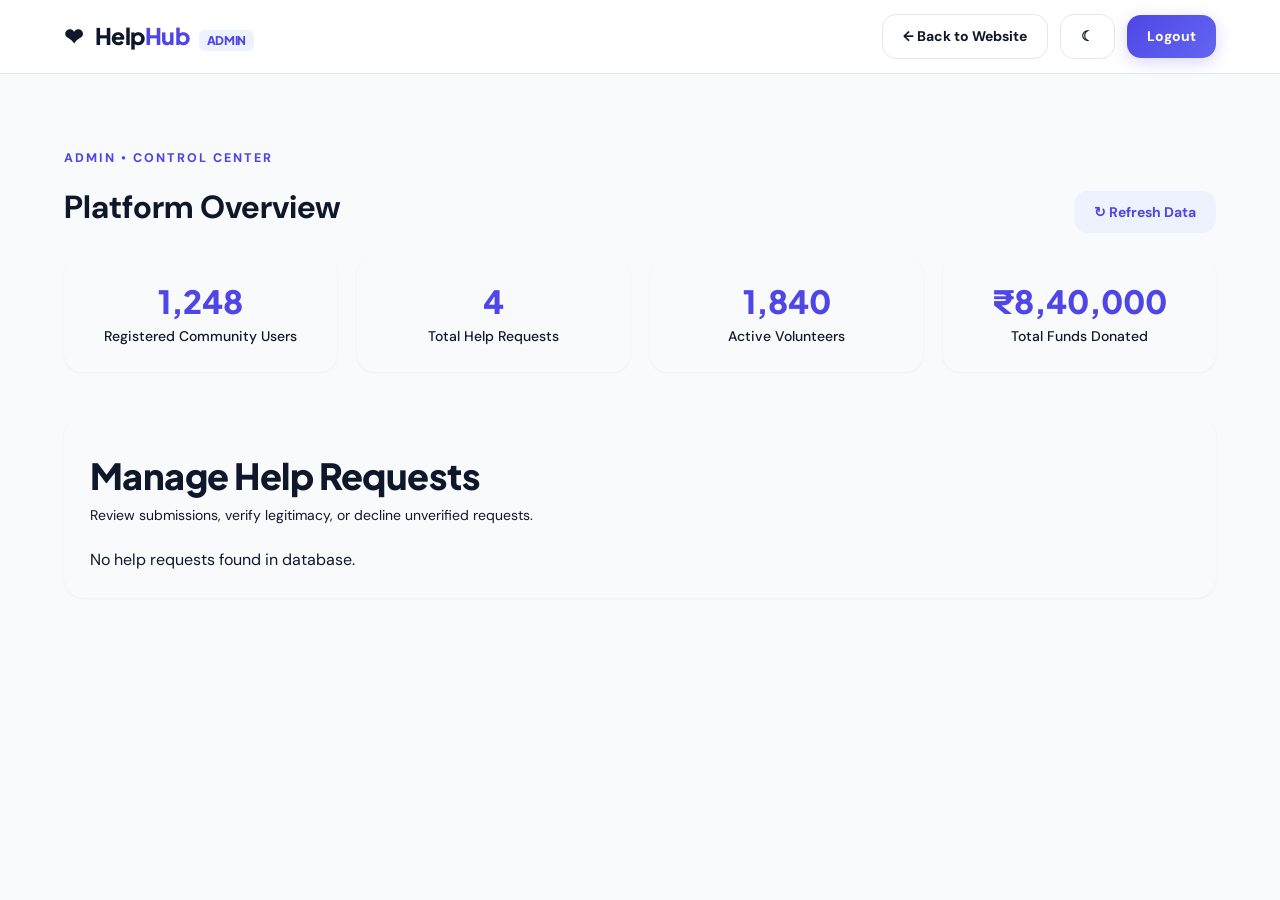
<file: helphub/admin/index.html>
<!doctype html>
<html lang="en">
<head>
  <meta charset="utf-8">
  <meta name="viewport" content="width=device-width,initial-scale=1">
  <title>HelpHub Admin Dashboard | Moderation & Control Center</title>
  <link rel="stylesheet" href="../assets/css/style.css">
  <style>
    .admin-header {
      background: var(--card);
      border-bottom: 1px solid var(--line);
      padding: 18px 6%;
      display: flex;
      justify-content: space-between;
      align-items: center;
    }
    .admin-stats-grid {
      display: grid;
      grid-template-columns: repeat(4, 1fr);
      gap: 20px;
      margin-top: 24px;
    }
    .stat-box {
      background: var(--card);
      border: 1px solid var(--line);
      border-radius: 18px;
      padding: 24px;
      box-shadow: var(--shadow-sm);
    }
    .stat-box b {
      display: block;
      font: 800 32px "Plus Jakarta Sans", sans-serif;
      color: var(--primary);
      margin-bottom: 4px;
    }
    .stat-box p {
      color: var(--muted);
      font-size: 14px;
      font-weight: 500;
    }
    .admin-table-container {
      margin-top: 45px;
      background: var(--card);
      border: 1px solid var(--line);
      border-radius: 20px;
      padding: 26px;
      box-shadow: var(--shadow-sm);
    }
    .request-action-group {
      display: flex;
      gap: 8px;
      align-items: center;
    }
    @media (max-width: 900px) {
      .admin-stats-grid {
        grid-template-columns: 1fr 1fr;
      }
    }
    @media (max-width: 600px) {
      .admin-stats-grid {
        grid-template-columns: 1fr;
      }
    }
  </style>
</head>
<body>
  <header class="topbar">
    <a class="brand" href="../">
      <span class="brand-mark">❤</span>
      <span>Help<span>Hub</span> <small style="font-size:12px; background:var(--primary-light); color:var(--primary); padding:3px 8px; border-radius:6px; margin-left:6px;">ADMIN</small></span>
    </a>
    <div class="nav-actions">
      <a href="../" class="btn btn-outline">← Back to Website</a>
      <button class="btn btn-outline" id="themeBtn">☾</button>
      <button class="btn btn-primary" id="logoutBtn">Logout</button>
    </div>
  </header>

  <main class="section">
    <div style="display:flex; justify-content:space-between; align-items:flex-end; margin-bottom:10px;">
      <div>
        <span class="eyebrow">ADMIN • CONTROL CENTER</span>
        <h1>Platform Overview</h1>
      </div>
      <button class="btn btn-soft" id="refreshBtn">↻ Refresh Data</button>
    </div>

    <!-- Stats Grid -->
    <div class="admin-stats-grid" id="statsGrid">
      <div class="stat-box">
        <b id="statUsers">-</b>
        <p>Registered Community Users</p>
      </div>
      <div class="stat-box">
        <b id="statHelpRequests">-</b>
        <p>Total Help Requests</p>
      </div>
      <div class="stat-box">
        <b id="statVolunteers">-</b>
        <p>Active Volunteers</p>
      </div>
      <div class="stat-box">
        <b id="statDonations">-</b>
        <p>Total Funds Donated</p>
      </div>
    </div>

    <!-- Requests Verification Panel -->
    <div class="admin-table-container">
      <div class="section-head" style="margin-bottom:20px;">
        <div>
          <h2>Manage Help Requests</h2>
          <p style="color:var(--muted); font-size:14px;">Review submissions, verify legitimacy, or decline unverified requests.</p>
        </div>
      </div>
      <div id="requestsList" class="request-list">
        <div style="text-align:center; padding:30px; color:var(--muted);">Loading requests...</div>
      </div>
    </div>
  </main>

  <div id="toast"></div>

  <script>
    const $ = s => document.querySelector(s);
    const STORAGE_USER = 'helphub_user';
    const STORAGE_REQUESTS = 'helphub_requests';
    const STORAGE_VOLUNTEERS = 'helphub_volunteers';
    const STORAGE_DONATIONS = 'helphub_donations';

    function toast(m) {
      const t = $("#toast");
      if (!t) return;
      t.textContent = m;
      t.style.transform = "translateY(0)";
      setTimeout(() => { t.style.transform = "translateY(140px)"; }, 2800);
    }

    // Theme initialization
    if (localStorage.getItem("theme") === "dark") {
      document.body.classList.add("dark");
      $("#themeBtn").textContent = "☀";
    }
    $("#themeBtn").onclick = () => {
      document.body.classList.toggle("dark");
      const isDark = document.body.classList.contains("dark");
      localStorage.setItem("theme", isDark ? "dark" : "light");
      $("#themeBtn").textContent = isDark ? "☀" : "☾";
    };

    // Generic API call with fallback to mock data
    async function api(u, o = {}) {
      try {
        let r = await fetch(u, {
          ...o,
          headers: { 'Accept': 'application/json', ...(o.headers || {}) }
        });
        const contentType = r.headers.get("content-type");
        if (contentType && contentType.includes("application/json")) {
          let d = await r.json();
          if (!r.ok) throw Error(d.message || 'Error');
          return d;
        } else {
          throw new Error("Server offline");
        }
      } catch (e) {
        // Mock fallback for Admin
        if (u.includes('action=stats')) {
          const reqs = JSON.parse(localStorage.getItem(STORAGE_REQUESTS) || '[]');
          const vols = JSON.parse(localStorage.getItem(STORAGE_VOLUNTEERS) || '[]');
          const dons = JSON.parse(localStorage.getItem(STORAGE_DONATIONS) || '[]');
          const totalDonated = dons.reduce((sum, d) => sum + Number(d.amount || 0), 840000);
          return {
            success: true,
            stats: {
              users: 1248,
              help_requests: reqs.length || 4,
              volunteers: 1840 + vols.length,
              donated: totalDonated
            }
          };
        }
        if (u.includes('action=requests')) {
          const reqs = JSON.parse(localStorage.getItem(STORAGE_REQUESTS) || '[]');
          return { success: true, data: reqs };
        }
        if (u.includes('action=set_request')) {
          const id = (o.body instanceof FormData) ? o.body.get('id') : null;
          const status = (o.body instanceof FormData) ? o.body.get('status') : null;
          const reqs = JSON.parse(localStorage.getItem(STORAGE_REQUESTS) || '[]');
          const target = reqs.find(r => r.id == id);
          if (target) {
            target.status = status;
            localStorage.setItem(STORAGE_REQUESTS, JSON.stringify(reqs));
          }
          return { success: true };
        }
        return { success: true };
      }
    }

    async function loadDashboard() {
      try {
        // Load stats
        let statsRes = await api('../api/admin.php?action=stats');
        if (statsRes && statsRes.stats) {
          const x = statsRes.stats;
          $("#statUsers").textContent = Number(x.users || 0).toLocaleString();
          $("#statHelpRequests").textContent = Number(x.help_requests || 0).toLocaleString();
          $("#statVolunteers").textContent = Number(x.volunteers || 0).toLocaleString();
          $("#statDonations").textContent = "₹" + Number(x.donated || 0).toLocaleString('en-IN');
        }

        // Load requests
        let reqsRes = await api('../api/admin.php?action=requests');
        const container = $("#requestsList");
        const list = reqsRes.data || [];

        if (list.length === 0) {
          container.innerHTML = '<div class="request-item" style="justify-content:center;">No help requests found in database.</div>';
          return;
        }

        container.innerHTML = list.map(r => {
          const statusClass = r.status === 'verified' ? 'status-verified' : (r.status === 'rejected' ? 'status-rejected' : 'status-pending');
          const statusLabel = r.status ? r.status.toUpperCase() : 'PENDING';

          return `
            <div class="request-item">
              <div class="request-item-content">
                <div style="display:flex; gap:8px; align-items:center;">
                  <span class="tag">${r.category}</span>
                  <span class="status-badge ${statusClass}">${statusLabel}</span>
                </div>
                <h4 style="margin-top:6px;">${r.title}</h4>
                <p><strong>${r.requester || 'Requester'}</strong> (${r.email || 'user@helphub.org'}) • ${r.location} • Target: ₹${Number(r.target_amount || 0).toLocaleString('en-IN')}</p>
                <p style="font-size:13px; color:var(--muted);">${r.description}</p>
              </div>
              <div class="request-action-group">
                <button class="btn btn-success" onclick="setStatus(${r.id}, 'verified')">✓ Verify</button>
                <button class="btn btn-danger" onclick="setStatus(${r.id}, 'rejected')">✕ Reject</button>
                <button class="btn btn-outline" onclick="setStatus(${r.id}, 'pending')">Reset</button>
              </div>
            </div>
          `;
        }).join('');
      } catch (e) {
        toast(e.message || "Error loading dashboard");
      }
    }

    async function setStatus(id, status) {
      let fd = new FormData();
      fd.append('id', id);
      fd.append('status', status);

      try {
        await api('../api/admin.php?action=set_request', {
          method: 'POST',
          body: fd
        });
        toast(`Request #${id} marked as ${status}`);
        loadDashboard();
      } catch (e) {
        toast(e.message || "Failed to update status");
      }
    }

    $("#refreshBtn").onclick = loadDashboard;
    $("#logoutBtn").onclick = async () => {
      try {
        await api('../api/auth.php?action=logout');
      } catch (e) {}
      localStorage.removeItem(STORAGE_USER);
      location.href = '../';
    };

    loadDashboard();
  </script>
</body>
</html>
</file>
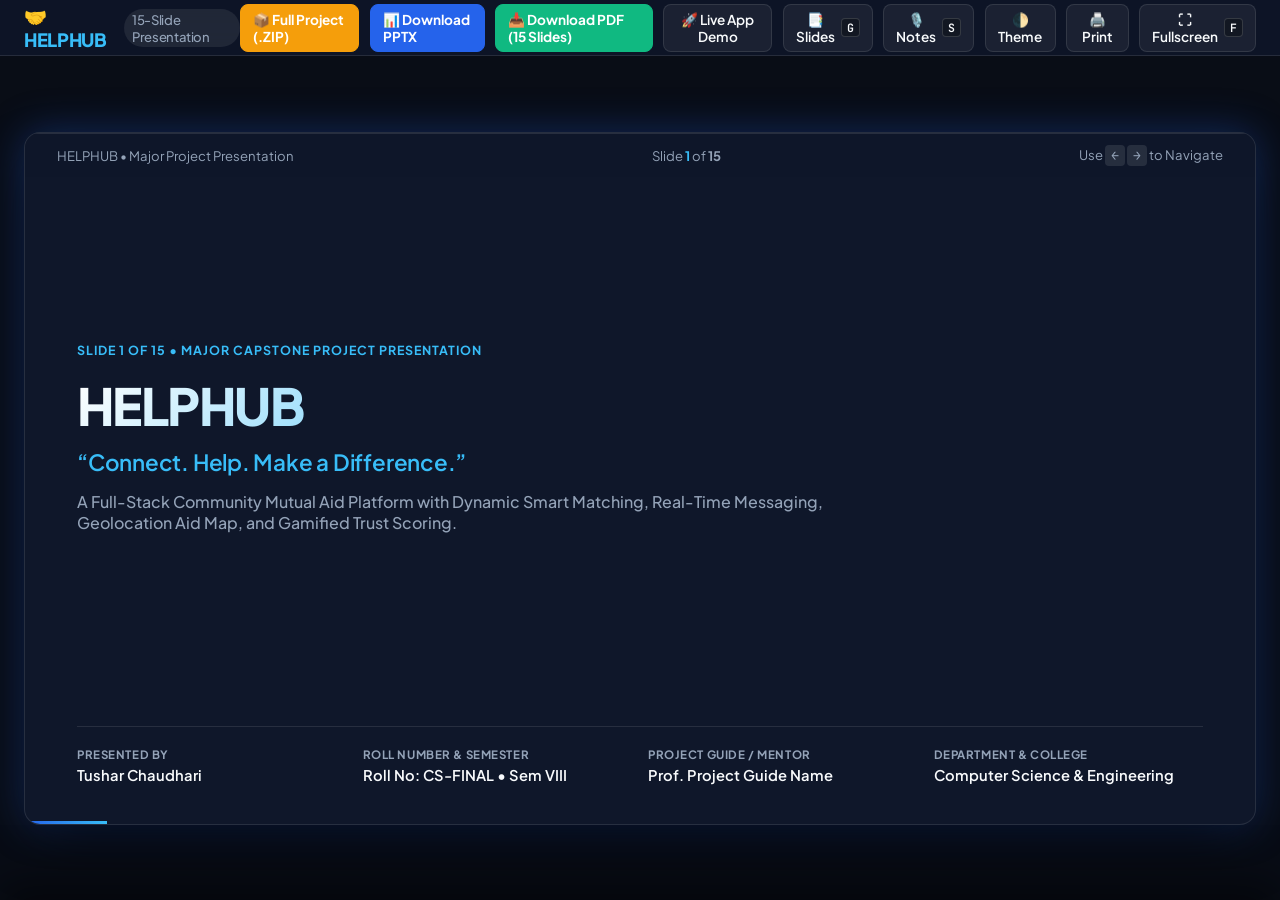
<file: helphub/presentation.html>
<!DOCTYPE html>
<html lang="en">
<head>
    <meta charset="UTF-8">
    <meta name="viewport" content="width=device-width, initial-scale=1.0">
    <title>HELPHUB — College Project Presentation (15 Slides Structure)</title>
    <link rel="icon" href="data:image/svg+xml,<svg xmlns=%22http://www.w3.org/2000/svg%22 viewBox=%220 0 100 100%22><text y=%22.9em%22 font-size=%2290%22>🤝</text></svg>">
    <link rel="preconnect" href="https://fonts.googleapis.com">
    <link rel="preconnect" href="https://fonts.gstatic.com" crossorigin>
    <link href="https://fonts.googleapis.com/css2?family=Plus+Jakarta+Sans:wght@400;500;600;700;800&family=JetBrains+Mono:wght@400;500;700&display=swap" rel="stylesheet">
    <style>
        :root {
            --bg-canvas: #090d16;
            --bg-slide: #0f172a;
            --bg-card: rgba(30, 41, 59, 0.7);
            --bg-card-hover: rgba(51, 65, 85, 0.8);
            --border-color: rgba(255, 255, 255, 0.1);
            --text-main: #f8fafc;
            --text-muted: #94a3b8;
            --primary: #2563eb;
            --primary-light: #38bdf8;
            --primary-glow: rgba(37, 99, 235, 0.35);
            --accent: #10b981;
            --warning: #f59e0b;
            --danger: #ef4444;
            --font-main: 'Plus Jakarta Sans', -apple-system, BlinkMacSystemFont, sans-serif;
            --font-mono: 'JetBrains Mono', monospace;
        }

        [data-theme="light"] {
            --bg-canvas: #e2e8f0;
            --bg-slide: #ffffff;
            --bg-card: #f8fafc;
            --bg-card-hover: #f1f5f9;
            --border-color: #cbd5e1;
            --text-main: #0f172a;
            --text-muted: #64748b;
            --primary: #2563eb;
            --primary-light: #0284c7;
            --primary-glow: rgba(37, 99, 235, 0.15);
        }

        * {
            box-sizing: border-box;
            margin: 0;
            padding: 0;
            -webkit-font-smoothing: antialiased;
        }

        body {
            background-color: var(--bg-canvas);
            color: var(--text-main);
            font-family: var(--font-main);
            height: 100vh;
            overflow: hidden;
            display: flex;
            flex-direction: column;
            user-select: none;
        }

        /* Top Bar */
        .top-nav {
            height: 56px;
            background: rgba(15, 23, 42, 0.85);
            backdrop-filter: blur(12px);
            border-bottom: 1px solid var(--border-color);
            display: flex;
            align-items: center;
            justify-content: space-between;
            padding: 0 1.5rem;
            z-index: 100;
        }

        .brand-badge {
            display: flex;
            align-items: center;
            gap: 0.6rem;
            font-weight: 800;
            font-size: 1.15rem;
            letter-spacing: -0.02em;
            color: #38bdf8;
            text-decoration: none;
        }

        .brand-badge span {
            color: var(--text-muted);
            font-size: 0.82rem;
            font-weight: 500;
            background: rgba(255,255,255,0.08);
            padding: 2px 8px;
            border-radius: 999px;
            margin-left: 6px;
        }

        .nav-controls {
            display: flex;
            align-items: center;
            gap: 0.65rem;
        }

        .btn-ctrl {
            background: rgba(255, 255, 255, 0.06);
            border: 1px solid var(--border-color);
            color: var(--text-main);
            padding: 6px 12px;
            border-radius: 8px;
            font-size: 0.85rem;
            font-weight: 600;
            cursor: pointer;
            display: inline-flex;
            align-items: center;
            gap: 6px;
            transition: all 0.2s ease;
            font-family: inherit;
            text-decoration: none;
        }

        .btn-ctrl:hover {
            background: rgba(255, 255, 255, 0.15);
            border-color: var(--primary-light);
            transform: translateY(-1px);
        }

        .btn-ctrl.active {
            background: var(--primary);
            color: #ffffff;
            border-color: var(--primary);
        }

        .btn-ctrl.download-btn {
            background: #10b981;
            color: #ffffff;
            border-color: #10b981;
            font-weight: 700;
        }
        .btn-ctrl.download-btn:hover {
            background: #059669;
            border-color: #059669;
        }

        .btn-ctrl kbd {
            font-family: var(--font-mono);
            font-size: 0.72rem;
            background: rgba(0,0,0,0.3);
            padding: 1px 5px;
            border-radius: 4px;
            border: 1px solid rgba(255,255,255,0.15);
        }

        /* Slide Stage */
        .stage-container {
            flex: 1;
            display: flex;
            align-items: center;
            justify-content: center;
            padding: 1.25rem 1.5rem;
            position: relative;
            overflow: hidden;
        }

        .deck-wrapper {
            width: 100%;
            max-width: 1320px;
            aspect-ratio: 16 / 9;
            max-height: calc(100vh - 110px);
            background: var(--bg-slide);
            border-radius: 16px;
            border: 1px solid var(--border-color);
            box-shadow: 0 25px 60px -15px rgba(0, 0, 0, 0.6), 0 0 40px var(--primary-glow);
            position: relative;
            overflow: hidden;
            display: flex;
            flex-direction: column;
        }

        .slide {
            position: absolute;
            inset: 0;
            padding: 2.5rem 3.25rem;
            display: flex;
            flex-direction: column;
            opacity: 0;
            pointer-events: none;
            transform: translateX(40px) scale(0.98);
            transition: opacity 0.35s cubic-bezier(0.16, 1, 0.3, 1), transform 0.35s cubic-bezier(0.16, 1, 0.3, 1);
            overflow-y: auto;
        }

        .slide.active {
            opacity: 1;
            pointer-events: auto;
            transform: translateX(0) scale(1);
            z-index: 2;
        }

        .slide.prev {
            transform: translateX(-40px) scale(0.98);
        }

        /* Slide Typography & Elements */
        .slide-tag {
            display: inline-flex;
            align-items: center;
            gap: 6px;
            font-size: 0.78rem;
            font-weight: 700;
            text-transform: uppercase;
            letter-spacing: 0.08em;
            color: #38bdf8;
            margin-bottom: 0.3rem;
        }

        .slide-title {
            font-size: 2.1rem;
            font-weight: 800;
            letter-spacing: -0.03em;
            line-height: 1.2;
            margin-bottom: 0.4rem;
            background: linear-gradient(135deg, #ffffff 30%, #94a3b8 100%);
            -webkit-background-clip: text;
            -webkit-text-fill-color: transparent;
        }

        [data-theme="light"] .slide-title {
            background: linear-gradient(135deg, #0f172a 30%, #334155 100%);
            -webkit-background-clip: text;
            -webkit-text-fill-color: transparent;
        }

        .slide-subtitle {
            font-size: 1rem;
            color: var(--text-muted);
            margin-bottom: 1.25rem;
            font-weight: 500;
        }

        /* Grid Layouts */
        .grid-2 {
            display: grid;
            grid-template-columns: 1fr 1fr;
            gap: 1.25rem;
            flex: 1;
        }

        .grid-3 {
            display: grid;
            grid-template-columns: repeat(3, 1fr);
            gap: 1.15rem;
            flex: 1;
        }

        .grid-4 {
            display: grid;
            grid-template-columns: repeat(4, 1fr);
            gap: 1rem;
            flex: 1;
        }

        /* Feature Cards */
        .feature-card {
            background: var(--bg-card);
            border: 1px solid var(--border-color);
            border-radius: 12px;
            padding: 1.15rem 1.3rem;
            display: flex;
            flex-direction: column;
            gap: 0.55rem;
            position: relative;
            overflow: hidden;
            backdrop-filter: blur(8px);
            transition: all 0.2s ease;
        }

        .feature-card:hover {
            border-color: rgba(56, 189, 248, 0.4);
            transform: translateY(-2px);
            background: var(--bg-card-hover);
        }

        .card-icon {
            font-size: 1.6rem;
            line-height: 1;
            margin-bottom: 0.1rem;
        }

        .card-title {
            font-size: 1.05rem;
            font-weight: 700;
            color: #38bdf8;
            letter-spacing: -0.01em;
        }

        .card-desc {
            font-size: 0.88rem;
            color: var(--text-muted);
            line-height: 1.5;
        }

        .card-desc ul {
            padding-left: 1.1rem;
            line-height: 1.6;
        }

        /* Table Design */
        .pres-table {
            width: 100%;
            border-collapse: collapse;
            font-size: 0.86rem;
            border-radius: 8px;
            overflow: hidden;
        }

        .pres-table th {
            background: rgba(30, 41, 59, 0.95);
            color: #38bdf8;
            text-align: left;
            padding: 0.7rem 0.9rem;
            font-weight: 700;
            border-bottom: 1px solid var(--border-color);
        }

        .pres-table td {
            padding: 0.65rem 0.9rem;
            border-bottom: 1px solid var(--border-color);
            color: var(--text-muted);
            line-height: 1.35;
        }

        .pres-table tr:hover td {
            background: rgba(255, 255, 255, 0.03);
            color: var(--text-main);
        }

        .badge-pill {
            display: inline-block;
            padding: 2px 7px;
            border-radius: 999px;
            font-size: 0.72rem;
            font-weight: 700;
        }

        .badge-pill.success { background: rgba(16, 185, 129, 0.15); color: #10b981; border: 1px solid rgba(16, 185, 129, 0.3); }
        .badge-pill.info { background: rgba(56, 189, 248, 0.15); color: #38bdf8; border: 1px solid rgba(56, 189, 248, 0.3); }
        .badge-pill.warning { background: rgba(245, 158, 11, 0.15); color: #f59e0b; border: 1px solid rgba(245, 158, 11, 0.3); }

        /* Slide 1 Hero Specific */
        .hero-title-box {
            margin: auto 0;
            display: flex;
            flex-direction: column;
            gap: 0.9rem;
        }

        .hero-title-box h1 {
            font-size: 3.2rem;
            font-weight: 800;
            line-height: 1.1;
            letter-spacing: -0.03em;
            background: linear-gradient(135deg, #ffffff 0%, #38bdf8 50%, #3b82f6 100%);
            -webkit-background-clip: text;
            -webkit-text-fill-color: transparent;
        }

        .hero-tagline {
            font-size: 1.4rem;
            font-weight: 600;
            color: #38bdf8;
            letter-spacing: -0.01em;
        }

        .meta-strip {
            display: grid;
            grid-template-columns: repeat(4, 1fr);
            gap: 1rem;
            margin-top: 1.5rem;
            padding-top: 1.25rem;
            border-top: 1px solid var(--border-color);
        }

        .meta-item {
            display: flex;
            flex-direction: column;
            gap: 0.2rem;
        }

        .meta-label {
            font-size: 0.72rem;
            text-transform: uppercase;
            letter-spacing: 0.05em;
            color: var(--text-muted);
            font-weight: 700;
        }

        .meta-val {
            font-size: 0.92rem;
            font-weight: 600;
            color: var(--text-main);
        }

        /* Slide Footer & Progress */
        .deck-footer {
            height: 44px;
            background: rgba(15, 23, 42, 0.75);
            border-top: 1px solid var(--border-color);
            display: flex;
            align-items: center;
            justify-content: space-between;
            padding: 0 2rem;
            font-size: 0.82rem;
            color: var(--text-muted);
            z-index: 10;
        }

        .progress-bar {
            position: absolute;
            bottom: 0;
            left: 0;
            height: 3px;
            background: linear-gradient(90deg, #2563eb, #38bdf8);
            transition: width 0.3s ease;
            z-index: 20;
        }

        /* Speaker Notes Panel */
        .notes-drawer {
            position: fixed;
            bottom: 0;
            left: 0;
            right: 0;
            height: 180px;
            background: rgba(10, 15, 29, 0.96);
            backdrop-filter: blur(16px);
            border-top: 2px solid #38bdf8;
            box-shadow: 0 -15px 40px rgba(0,0,0,0.5);
            padding: 1.25rem 2.5rem;
            display: flex;
            flex-direction: column;
            gap: 0.5rem;
            transform: translateY(100%);
            transition: transform 0.3s cubic-bezier(0.16, 1, 0.3, 1);
            z-index: 150;
        }

        .notes-drawer.open {
            transform: translateY(0);
        }

        .notes-header {
            display: flex;
            align-items: center;
            justify-content: space-between;
            font-size: 0.8rem;
            font-weight: 700;
            text-transform: uppercase;
            letter-spacing: 0.06em;
            color: #38bdf8;
        }

        .notes-content {
            font-size: 0.95rem;
            line-height: 1.6;
            color: #cbd5e1;
            overflow-y: auto;
            font-weight: 400;
        }

        /* Slide Selector Modal */
        .modal-overlay {
            position: fixed;
            inset: 0;
            background: rgba(0, 0, 0, 0.8);
            backdrop-filter: blur(8px);
            z-index: 200;
            display: none;
            align-items: center;
            justify-content: center;
            padding: 2rem;
        }

        .modal-overlay.open {
            display: flex;
        }

        .modal-box {
            background: #0f172a;
            border: 1px solid var(--border-color);
            border-radius: 16px;
            width: 100%;
            max-width: 900px;
            max-height: 82vh;
            display: flex;
            flex-direction: column;
            overflow: hidden;
            box-shadow: 0 25px 60px rgba(0,0,0,0.8);
        }

        .modal-header {
            padding: 1.15rem 1.5rem;
            border-bottom: 1px solid var(--border-color);
            display: flex;
            justify-content: space-between;
            align-items: center;
            font-weight: 700;
            font-size: 1.15rem;
        }

        .slide-list-grid {
            padding: 1.5rem;
            display: grid;
            grid-template-columns: repeat(3, 1fr);
            gap: 0.9rem;
            overflow-y: auto;
        }

        .slide-card-item {
            background: rgba(30, 41, 59, 0.7);
            border: 1px solid var(--border-color);
            border-radius: 8px;
            padding: 0.85rem;
            cursor: pointer;
            transition: all 0.2s;
        }

        .slide-card-item:hover {
            border-color: #38bdf8;
            background: rgba(56, 189, 248, 0.1);
        }

        .slide-card-item.active {
            border-color: #2563eb;
            background: rgba(37, 99, 235, 0.2);
        }

        .slide-card-num {
            font-size: 0.72rem;
            font-weight: 800;
            color: #38bdf8;
            margin-bottom: 0.25rem;
        }

        .slide-card-title {
            font-size: 0.88rem;
            font-weight: 600;
            line-height: 1.3;
        }

        /* Printable / Export PDF Mode */
        @media print {
            body {
                background: #ffffff !important;
                color: #000000 !important;
                height: auto !important;
                overflow: visible !important;
            }
            .top-nav, .deck-footer, .progress-bar, .notes-drawer, .modal-overlay {
                display: none !important;
            }
            .stage-container {
                padding: 0 !important;
                display: block !important;
            }
            .deck-wrapper {
                max-width: 100% !important;
                box-shadow: none !important;
                border: none !important;
                aspect-ratio: auto !important;
                height: auto !important;
            }
            .slide {
                position: relative !important;
                opacity: 1 !important;
                transform: none !important;
                page-break-after: always !important;
                height: 100vh !important;
                box-sizing: border-box !important;
                padding: 3rem !important;
                background: #ffffff !important;
                border-bottom: 2px solid #ccc;
            }
            .slide-title {
                color: #000000 !important;
                -webkit-text-fill-color: #000000 !important;
            }
            .feature-card, .workflow-node, .pres-table th, .formula-box {
                background: #f8fafc !important;
                color: #0f172a !important;
                border: 1px solid #cbd5e1 !important;
            }
            .card-title, .step-label {
                color: #0f172a !important;
            }
            .card-desc, .step-sub, .pres-table td {
                color: #334155 !important;
            }
        }
    </style>
</head>
<body>

    <!-- Top Navigation Controls -->
    <header class="top-nav">
        <a href="index.html" class="brand-badge" title="Go to HelpHub Application">
            🤝 HELPHUB <span>15-Slide Presentation</span>
        </a>

        <div class="nav-controls">
            <a href="helphub_complete_project.zip" download="helphub_complete_project.zip" class="btn-ctrl" style="background:#f59e0b; color:#fff; font-weight:700; border-color:#f59e0b;" title="Download Full Project Source Code + Presentations (.ZIP)">
                📦 Full Project (.ZIP)
            </a>
            <a href="helphub_presentation.pptx" download="helphub_presentation.pptx" class="btn-ctrl" style="background:#2563eb; color:#fff; font-weight:700; border-color:#2563eb;" title="Download Official PowerPoint (.pptx) Presentation">
                📊 Download PPTX
            </a>
            <a href="helphub_presentation.pdf" download="helphub_presentation.pdf" class="btn-ctrl download-btn" title="Download Official 15-Slide PDF">
                📥 Download PDF (15 Slides)
            </a>
            <button class="btn-ctrl" id="btnLiveDemo" onclick="window.open('index.html', '_blank')">
                🚀 Live App Demo
            </button>
            <button class="btn-ctrl" id="btnSlideList" onclick="toggleSlideListModal()">
                📑 Slides <kbd>G</kbd>
            </button>
            <button class="btn-ctrl" id="btnNotes" onclick="toggleNotesDrawer()">
                🎙️ Notes <kbd>S</kbd>
            </button>
            <button class="btn-ctrl" id="btnTheme" onclick="toggleTheme()">
                🌓 Theme
            </button>
            <button class="btn-ctrl" id="btnPrint" onclick="window.print()" title="Print to PDF">
                🖨️ Print
            </button>
            <button class="btn-ctrl" id="btnFullscreen" onclick="toggleFullscreen()">
                ⛶ Fullscreen <kbd>F</kbd>
            </button>
        </div>
    </header>

    <!-- Main Slide Stage -->
    <main class="stage-container">
        <div class="deck-wrapper">
            
            <!-- Slide 1: Title Slide -->
            <div class="slide active" data-index="1" data-notes="Respected members of the evaluation committee and guide, welcome to the presentation of our final year project HELPHUB — a full-stack social-help and community mutual aid platform. The motto of our project is: 'Connect. Help. Make a Difference.'">
                <div class="hero-title-box">
                    <div class="slide-tag">Slide 1 of 15 • Major Capstone Project Presentation</div>
                    <h1>HELPHUB</h1>
                    <div class="hero-tagline">“Connect. Help. Make a Difference.”</div>
                    <p class="slide-subtitle" style="max-width: 820px; margin-bottom: 0;">
                        A Full-Stack Community Mutual Aid Platform with Dynamic Smart Matching, Real-Time Messaging, Geolocation Aid Map, and Gamified Trust Scoring.
                    </p>
                </div>

                <div class="meta-strip">
                    <div class="meta-item">
                        <span class="meta-label">Presented By</span>
                        <span class="meta-val" contenteditable="true" title="Click to edit">Tushar Chaudhari</span>
                    </div>
                    <div class="meta-item">
                        <span class="meta-label">Roll Number & Semester</span>
                        <span class="meta-val" contenteditable="true">Roll No: CS-FINAL • Sem VIII</span>
                    </div>
                    <div class="meta-item">
                        <span class="meta-label">Project Guide / Mentor</span>
                        <span class="meta-val" contenteditable="true">Prof. Project Guide Name</span>
                    </div>
                    <div class="meta-item">
                        <span class="meta-label">Department & College</span>
                        <span class="meta-val" contenteditable="true">Computer Science & Engineering</span>
                    </div>
                </div>
            </div>

            <!-- Slide 2: Introduction -->
            <div class="slide" data-index="2" data-notes="Slide 2 presents the Introduction. HelpHub is a civic-tech web platform designed to connect people in need with nearby verified volunteers. It bridges community gaps by turning neighborhood goodwill into structured, trackable, and safe interactions without charging commercial commissions.">
                <div class="slide-tag">Slide 2 of 15 • Introduction</div>
                <h2 class="slide-title">Introduction & Project Overview</h2>
                <div class="slide-subtitle">Brief introduction and conceptual overview of the HELPHUB mutual aid platform</div>

                <div class="grid-2">
                    <div class="feature-card">
                        <div class="card-icon">🤝</div>
                        <div class="card-title">What is HELPHUB?</div>
                        <div class="card-desc">
                            <ul>
                                <li>A web-based hyperlocal social-help and mutual aid platform.</li>
                                <li>Allows citizens to ask for assistance, offer volunteering skills, and find nearby helpers.</li>
                                <li>Eliminates intermediaries and commercial gig commissions.</li>
                                <li>Provides a safe, verified channel during personal and neighborhood crises.</li>
                            </ul>
                        </div>
                    </div>

                    <div class="feature-card">
                        <div class="card-icon">🎯</div>
                        <div class="card-title">Core Vision & Philosophy</div>
                        <div class="card-desc">
                            <ul>
                                <li><strong>Neighborhood Solidarity:</strong> Reviving community cooperation and volunteerism.</li>
                                <li><strong>Privacy First:</strong> Direct communication without exposing personal phone numbers.</li>
                                <li><strong>Gamified Trust:</strong> Incentivizing honest assistance through badges and points.</li>
                                <li><strong>Universal Access:</strong> Fully responsive on Mobile, Tablet, and Desktop.</li>
                            </ul>
                        </div>
                    </div>
                </div>

                <div class="feature-card" style="margin-top: 1rem;">
                    <div class="card-title">Key Pillars of the System</div>
                    <div class="card-desc" style="display: grid; grid-template-columns: repeat(4, 1fr); gap: 1rem; margin-top: 0.3rem;">
                        <div>⚡ <strong>Instant Triage:</strong> 4 urgency tiers</div>
                        <div>🧠 <strong>Smart Match:</strong> 0-99% suitability</div>
                        <div>💬 <strong>Private Chat:</strong> Read receipts & blocks</div>
                        <div>🗺️ <strong>Aid Map:</strong> Visual OpenStreetMap</div>
                    </div>
                </div>
            </div>

            <!-- Slide 3: Problem Statement -->
            <div class="slide" data-index="3" data-notes="Slide 3 covers the Problem Statement. Today, when people need immediate help, they post in WhatsApp or Facebook groups. This causes acute problems: messages get buried, scams happen due to unverified profiles, personal phone numbers get leaked, and skilled volunteers have no structured way to discover nearby needs.">
                <div class="slide-tag">Slide 3 of 15 • Problem Statement</div>
                <h2 class="slide-title">Problem Statement & Community Challenges</h2>
                <div class="slide-subtitle">Analysis of real-world bottlenecks identified in existing community communication channels</div>

                <div class="grid-2">
                    <div class="feature-card">
                        <div class="card-icon">🚨</div>
                        <div class="card-title">1. Fragmented Communication in Crises</div>
                        <div class="card-desc">
                            In acute emergencies (blood donation, medication shortages, vehicle breakdowns, elderly assistance), SOS posts get lost under non-urgent chit-chat in social media groups with zero spatial categorization.
                        </div>
                    </div>

                    <div class="feature-card">
                        <div class="card-icon">🛡️</div>
                        <div class="card-title">2. Rampant Spam & Lack of Verified Trust</div>
                        <div class="card-desc">
                            WhatsApp and Telegram groups suffer from anonymous accounts, fake fundraisers, and malicious spam. Requesters have no way to verify the background or safety of respondents before inviting them for help.
                        </div>
                    </div>

                    <div class="feature-card">
                        <div class="card-icon">🧩</div>
                        <div class="card-title">3. Underutilized Local Skills</div>
                        <div class="card-desc">
                            Skilled neighbors (programmers, electricians, teachers, medical students) are eager to volunteer spare hours, but have no structured platform to advertise their capabilities or locate nearby requests.
                        </div>
                    </div>

                    <div class="feature-card">
                        <div class="card-icon">🔄</div>
                        <div class="card-title">4. Zero Request Lifecycle Tracking</div>
                        <div class="card-desc">
                            Once an emergency request is resolved, the post remains open, wasting volunteer time. There is no status tracking, no mutual accountability, and no feedback mechanism to reward honest helpers.
                        </div>
                    </div>
                </div>
            </div>

            <!-- Slide 4: Objectives -->
            <div class="slide" data-index="4" data-notes="Slide 4 outlines our core Objectives. We set out to engineer a complete, secure, full-stack platform with smart algorithmic matching, real-time private messaging, gamified reputation points, and an interactive crisis map to address all the limitations of existing groups.">
                <div class="slide-tag">Slide 4 of 15 • Objectives</div>
                <h2 class="slide-title">Objectives of the Project</h2>
                <div class="slide-subtitle">Clear functional, technical, and social goals achieved by the HELPHUB platform</div>

                <div class="grid-3">
                    <div class="feature-card">
                        <div class="card-icon">🎯</div>
                        <div class="card-title">Functional Goals</div>
                        <div class="card-desc">
                            <ul>
                                <li>Enable users to post and discover requests with 4 urgency tiers.</li>
                                <li>Publish ongoing volunteer skill offers.</li>
                                <li>Facilitate private real-time chat with read receipts.</li>
                                <li>Track requests from Open to In Progress to Completed.</li>
                            </ul>
                        </div>
                    </div>

                    <div class="feature-card">
                        <div class="card-icon">🧠</div>
                        <div class="card-title">Algorithmic Goals</div>
                        <div class="card-desc">
                            <ul>
                                <li>Calculate a dynamic 0-99% match score using Haversine distance.</li>
                                <li>Tokenize required skills vs helper competencies.</li>
                                <li>Weight candidate rating and past volunteer history.</li>
                                <li>Deliver real-time ranking without database latency.</li>
                            </ul>
                        </div>
                    </div>

                    <div class="feature-card">
                        <div class="card-icon">🔒</div>
                        <div class="card-title">Safety & Trust Goals</div>
                        <div class="card-desc">
                            <ul>
                                <li>Protect phone numbers via in-app chat.</li>
                                <li>Enforce mutual 1-5 star reviews post completion.</li>
                                <li>Prevent review duplication via database constraints.</li>
                                <li>Empower admins with real-time audit telemetry.</li>
                            </ul>
                        </div>
                    </div>
                </div>

                <div class="feature-card" style="margin-top: 1rem;">
                    <div class="card-title">Engineering Goal</div>
                    <div class="card-desc">
                        Build a <strong>Dual-Backend Architecture</strong> (PHP 8/MySQL & Python 3/SQLite) ensuring 100% portable zero-dependency execution across any operating system.
                    </div>
                </div>
            </div>

            <!-- Slide 5: Existing System -->
            <div class="slide" data-index="5" data-notes="Slide 5 compares existing solutions with HelpHub. Existing social media lacks indexing, privacy, and accountability, while commercial gig apps like TaskRabbit charge heavy commissions and exclude free community aid. HelpHub bridges this gap.">
                <div class="slide-tag">Slide 5 of 15 • Existing System</div>
                <h2 class="slide-title">Existing Systems & Their Limitations</h2>
                <div class="slide-subtitle">Comparative benchmark illustrating why existing platforms fail community mutual aid</div>

                <table class="pres-table">
                    <thead>
                        <tr>
                            <th>Evaluation Parameter</th>
                            <th>Social Media (WhatsApp/FB)</th>
                            <th>Commercial Gig Apps (TaskRabbit)</th>
                            <th>HELPHUB (Our Solution)</th>
                        </tr>
                    </thead>
                    <tbody>
                        <tr>
                            <td><strong>Service Model</strong></td>
                            <td>Unstructured Social Network</td>
                            <td>Commercial Paid Gigs (15-30% Fee)</td>
                            <td><span class="badge-pill success">100% Free Mutual Aid</span></td>
                        </tr>
                        <tr>
                            <td><strong>Proximity Indexing</strong></td>
                            <td>None (Random Feed Stream)</td>
                            <td>Coarse City / Zip Radius</td>
                            <td><span class="badge-pill info">Haversine Distance (0.7 km)</span></td>
                        </tr>
                        <tr>
                            <td><strong>Privacy & Identity</strong></td>
                            <td>Phone Numbers Publicly Exposed</td>
                            <td>Masked Commercial Numbers</td>
                            <td><span class="badge-pill success">Private Chat; 0 Phone Leak</span></td>
                        </tr>
                        <tr>
                            <td><strong>Smart Matching</strong></td>
                            <td>None (Manual Reading)</td>
                            <td>Commercial Paid Promotion</td>
                            <td><span class="badge-pill info">Dynamic 0–99% Compatibility</span></td>
                        </tr>
                        <tr>
                            <td><strong>Urgency Triage</strong></td>
                            <td>None (Emergency = Casual Chat)</td>
                            <td>Fixed Business SLA Only</td>
                            <td><span class="badge-pill warning">4 Tiers + OpenStreetMap Triage</span></td>
                        </tr>
                        <tr>
                            <td><strong>Review Integrity</strong></td>
                            <td>No Reviews Possible</td>
                            <td>Biased Commercial Ratings</td>
                            <td><span class="badge-pill success">Mutual Post-Completion Check</span></td>
                        </tr>
                    </tbody>
                </table>
            </div>

            <!-- Slide 6: Proposed System -->
            <div class="slide" data-index="6" data-notes="Slide 6 details our Proposed System. HelpHub introduces a complete 5-step lifecycle: publishing needs, smart matching, private communication, task completion, and gamified reviews.">
                <div class="slide-tag">Slide 6 of 15 • Proposed System</div>
                <h2 class="slide-title">Proposed System & Key Advantages</h2>
                <div class="slide-subtitle">Architecture of the proposed end-to-end mutual aid ecosystem and its advantages</div>

                <div class="grid-2">
                    <div class="feature-card">
                        <div class="card-icon">🚀</div>
                        <div class="card-title">The 5-Step Lifecycle Workflow</div>
                        <div class="card-desc">
                            <ul>
                                <li><strong>1. Publish:</strong> User creates categorized request with urgency tier.</li>
                                <li><strong>2. Smart Match:</strong> Algorithm scores local helpers dynamically.</li>
                                <li><strong>3. Coordinate:</strong> Requester opens private chat without phone leaks.</li>
                                <li><strong>4. Execution:</strong> Helper completes assistance; status marked Completed.</li>
                                <li><strong>5. Mutual Trust:</strong> Both parties exchange 1-5 star reviews & points.</li>
                            </ul>
                        </div>
                    </div>

                    <div class="feature-card">
                        <div class="card-icon">⭐</div>
                        <div class="card-title">Key System Advantages</div>
                        <div class="card-desc">
                            <ul>
                                <li><strong>Structured Accountability:</strong> Status transitions audited in database.</li>
                                <li><strong>Geo-Spatial Awareness:</strong> OpenStreetMap visual markers (Green/Red/Yellow).</li>
                                <li><strong>Fraud Prevention:</strong> Reviews unlocked only on task completion.</li>
                                <li><strong>Gamification:</strong> Badges (New Helper, Trusted Helper, Community Hero).</li>
                                <li><strong>Moderation:</strong> 1-click user blocking and admin abuse queues.</li>
                            </ul>
                        </div>
                    </div>
                </div>
            </div>

            <!-- Slide 7: Technology Used -->
            <div class="slide" data-index="7" data-notes="Slide 7 presents the Technology Stack. We designed a modern, robust architecture: HTML5, CSS3 Custom Properties for Light/Dark themes, ES6+ Vanilla JS, PHP 8+ PDO and Python 3 standalone backends, MySQL and SQLite 3NF relational databases, and Leaflet.js.">
                <div class="slide-tag">Slide 7 of 15 • Technology Used</div>
                <h2 class="slide-title">Technology Stack & Development Tools</h2>
                <div class="slide-subtitle">Modern full-stack technologies utilized across frontend, backend, database, and dev tooling</div>

                <div class="grid-3">
                    <div class="feature-card">
                        <div class="card-title">🎨 Frontend Presentation</div>
                        <div class="card-desc">
                            <ul>
                                <li><strong>HTML5:</strong> Semantic modern document layout.</li>
                                <li><strong>CSS3:</strong> Variables design system, Light/Dark modes.</li>
                                <li><strong>Vanilla JavaScript (ES6+):</strong> Clean, zero bloated libraries.</li>
                                <li><strong>Fetch API:</strong> Asynchronous AJAX without page refresh.</li>
                                <li><strong>Leaflet.js:</strong> Interactive mobile-friendly OpenStreetMap.</li>
                            </ul>
                        </div>
                    </div>

                    <div class="feature-card">
                        <div class="card-title">⚡ Backend Controllers</div>
                        <div class="card-desc">
                            <ul>
                                <li><strong>Stack A (Enterprise):</strong> PHP 8.1+ with PDO prepared statements.</li>
                                <li><strong>Stack B (Standalone):</strong> Python 3 native HTTP engine.</li>
                                <li><strong>RESTful API:</strong> Standardized JSON responses (/api/*.php).</li>
                                <li><strong>Security:</strong> Bcrypt password_hash and password_verify.</li>
                                <li><strong>Session Auth:</strong> Token-based session management.</li>
                            </ul>
                        </div>
                    </div>

                    <div class="feature-card">
                        <div class="card-title">🗄️ Relational Database</div>
                        <div class="card-desc">
                            <ul>
                                <li><strong>MySQL 8.0+:</strong> Production relational database.</li>
                                <li><strong>SQLite 3:</strong> Portable embedded ACID storage.</li>
                                <li><strong>Normalization:</strong> 17 tables structured in 3NF.</li>
                                <li><strong>Integrity:</strong> Foreign keys with CASCADE constraints.</li>
                                <li><strong>Uniqueness:</strong> Composite keys preventing review spam.</li>
                            </ul>
                        </div>
                    </div>
                </div>
            </div>

            <!-- Slide 8: System Requirements -->
            <div class="slide" data-index="8" data-notes="Slide 8 details the Hardware and Software Requirements. The platform is lightweight, requiring only 4 GB RAM and 200 MB disk space, and runs smoothly on macOS, Windows, Linux, Android, and iOS browsers.">
                <div class="slide-tag">Slide 8 of 15 • System Requirements</div>
                <h2 class="slide-title">System Requirements (Hardware & Software)</h2>
                <div class="slide-subtitle">Specifications for deployment environment and client-side operating devices</div>

                <div class="grid-2">
                    <div class="feature-card">
                        <div class="card-title">🖥️ Hardware Requirements</div>
                        <div class="card-desc">
                            <ul>
                                <li><strong>Processor:</strong> Dual Core 2.0 GHz or higher (Intel, AMD, Apple M-Series).</li>
                                <li><strong>System RAM:</strong> 4 GB minimum (8 GB recommended for concurrent operations).</li>
                                <li><strong>Hard Disk Space:</strong> 200 MB free storage for code, database, and uploads.</li>
                                <li><strong>Display:</strong> 1024 x 768 minimum resolution (Fluid responsive on Mobile).</li>
                                <li><strong>Network:</strong> Standard internet connection for OpenStreetMap tile rendering.</li>
                            </ul>
                        </div>
                    </div>

                    <div class="feature-card">
                        <div class="card-title">💻 Software Requirements</div>
                        <div class="card-desc">
                            <ul>
                                <li><strong>Client OS:</strong> Windows 10/11, macOS Monterey+, Ubuntu Linux, Android, iOS.</li>
                                <li><strong>Web Browsers:</strong> Google Chrome 90+, Mozilla Firefox 88+, Safari 14+, Edge.</li>
                                <li><strong>Runtime Engine:</strong> Python 3.8+ (Standalone Mode) OR PHP 8.0+ & Apache/Nginx.</li>
                                <li><strong>Database Engine:</strong> MySQL 8.0+ OR embedded SQLite 3.30+.</li>
                                <li><strong>Editor / Tooling:</strong> Visual Studio Code, Git, Chrome DevTools.</li>
                            </ul>
                        </div>
                    </div>
                </div>
            </div>

            <!-- Slide 9: System Design -->
            <div class="slide" data-index="9" data-notes="Slide 9 covers System Design. We follow a 3-tier MVC architecture. The database contains 17 normalized tables in Third Normal Form. Notice the lifecycle transitions and data flow between requesters, helpers, and moderators.">
                <div class="slide-tag">Slide 9 of 15 • System Design</div>
                <h2 class="slide-title">System Design & Architectural Diagrams</h2>
                <div class="slide-subtitle">Layered architecture, entity relationships (ER), and data flow diagrams (DFD)</div>

                <div class="grid-2">
                    <div class="feature-card">
                        <div class="card-title">3-Tier Layered Architecture</div>
                        <div class="card-desc">
                            <ul>
                                <li><strong>Presentation Layer:</strong> HTML5 / CSS3 / Vanilla JS / Leaflet Map.</li>
                                <li><strong>API Controller Layer:</strong> RESTful endpoints (/api/*.php) routing requests.</li>
                                <li><strong>Business Logic Layer:</strong> Haversine math, matching engine, reputation calculator.</li>
                                <li><strong>Data Layer:</strong> MySQL / SQLite relational storage with ACID guarantees.</li>
                                <li><strong>Security Interceptor:</strong> Role-Based Access Control (RBAC) middleware.</li>
                            </ul>
                        </div>
                    </div>

                    <div class="feature-card">
                        <div class="card-title">Database Design (17 Tables in 3NF)</div>
                        <div class="card-desc">
                            <ul>
                                <li><strong>users:</strong> Auth credentials, geo-coordinates, rating, reputation.</li>
                                <li><strong>help_requests & help_offers:</strong> Categorized needs, skills, statuses.</li>
                                <li><strong>conversations & messages:</strong> Encrypted threads with read status.</li>
                                <li><strong>reviews:</strong> Strict UNIQUE(request_id, reviewer_id, reviewee_id).</li>
                                <li><strong>reports & blocked_users:</strong> Safety and audit moderation.</li>
                            </ul>
                        </div>
                    </div>
                </div>

                <div class="feature-card" style="margin-top: 1rem;">
                    <div class="card-title">State Transition Lifecycle</div>
                    <div class="card-desc" style="display:flex; justify-content:space-between; font-weight:600; color:#38bdf8; text-align:center;">
                        <span>[Open Request]</span> ➔ <span>[In Discussion]</span> ➔ <span>[Accepted]</span> ➔ <span>[In Progress]</span> ➔ <span>[Completed]</span> ➔ <span>[Mutual Review]</span>
                    </div>
                </div>
            </div>

            <!-- Slide 10: Modules Description -->
            <div class="slide" data-index="10" data-notes="Slide 10 describes the seven major modules: Authentication, Help Requests & Offers, Smart Matching, Real-time Chat, Emergency Map, Reputation Badges, and Administrator Moderation.">
                <div class="slide-tag">Slide 10 of 15 • Modules Description</div>
                <h2 class="slide-title">Explanation of Project Modules</h2>
                <div class="slide-subtitle">Modular breakdown of the functional subsystems powering the platform</div>

                <div class="grid-3">
                    <div class="feature-card">
                        <div class="card-title">1. Auth & Profiles</div>
                        <div class="card-desc">Bcrypt registration, session login, profile management, skill badges, bio, duplicate checks.</div>
                    </div>
                    <div class="feature-card">
                        <div class="card-title">2. Requests & Offers</div>
                        <div class="card-desc">Post needs across 4 urgency tiers; publish ongoing skill offers; filter by category & city.</div>
                    </div>
                    <div class="feature-card">
                        <div class="card-title">3. Smart Match Engine</div>
                        <div class="card-desc">Calculates 0-99% compatibility using Category (30%), Skills (20%), Geo (15%), Rating (10%).</div>
                    </div>
                    <div class="feature-card">
                        <div class="card-title">4. Real-Time Chat</div>
                        <div class="card-desc">WhatsApp-style split pane, Fetch API messaging, auto-scroll, read receipts (v/vv), user block.</div>
                    </div>
                    <div class="feature-card">
                        <div class="card-title">5. Emergency & Map</div>
                        <div class="card-desc">Dedicated SOS crisis portal; OpenStreetMap with color-coded pins (Green, Red, Yellow).</div>
                    </div>
                    <div class="feature-card">
                        <div class="card-title">6. Admin & Reputation</div>
                        <div class="card-desc">Live operational telemetry, user bans, dispute resolution, reputation points (+20/+10/+5).</div>
                    </div>
                </div>
            </div>

            <!-- Slide 11: Implementation -->
            <div class="slide" data-index="11" data-notes="Slide 11 highlights technical implementation details: the Haversine spherical distance formula, parameterized SQL queries preventing injection, and the responsive UI routes implemented across the platform.">
                <div class="slide-tag">Slide 11 of 15 • Implementation</div>
                <h2 class="slide-title">Technical Implementation & UI Highlights</h2>
                <div class="slide-subtitle">Implementation specifics of key mathematical, database, and client-side mechanisms</div>

                <div class="grid-2">
                    <div class="feature-card">
                        <div class="card-title">Haversine Distance Implementation</div>
                        <div class="card-desc" style="font-family: var(--font-mono); font-size: 0.82rem; background: rgba(0,0,0,0.3); padding: 0.8rem; border-radius: 6px; color:#38bdf8;">
                            d = 2 * R * asin(sqrt(<br>
                            &nbsp;&nbsp;sin²(Δφ/2) + cos(φ1)*cos(φ2)*sin²(Δλ/2)<br>
                            )) [R = 6371 km]<br><br>
                            • d &lt;= 5 km: +15 points (Neighborhood)<br>
                            • d &lt;= 15 km: +10 points (Metro area)<br>
                            • Same City: +5 points
                        </div>
                    </div>

                    <div class="feature-card">
                        <div class="card-title">SQL Injection Security Implementation</div>
                        <div class="card-desc" style="font-family: var(--font-mono); font-size: 0.82rem; background: rgba(0,0,0,0.3); padding: 0.8rem; border-radius: 6px; color:#10b981;">
                            // PDO Prepared Statements Parameterization<br>
                            $stmt = $pdo->prepare("<br>
                            &nbsp;&nbsp;SELECT * FROM users WHERE email = :email<br>
                            ");<br>
                            $stmt->execute([':email' => $clean_email]);<br>
                            $user = $stmt->fetch();<br>
                            // 100% immune to SQL injection payloads
                        </div>
                    </div>
                </div>

                <div class="feature-card" style="margin-top: 1rem;">
                    <div class="card-title">Core Responsive Application Routes</div>
                    <div class="card-desc" style="display: grid; grid-template-columns: repeat(3, 1fr); gap: 0.75rem;">
                        <div>• <code>index.html</code> (Landing & Map)</div>
                        <div>• <code>requests/view.html</code> (Find Help)</div>
                        <div>• <code>messages/index.html</code> (Live Chat)</div>
                        <div>• <code>dashboard/index.html</code> (User Dashboard)</div>
                        <div>• <code>community/index.html</code> (Feed)</div>
                        <div>• <code>admin/index.html</code> (Admin Console)</div>
                    </div>
                </div>
            </div>

            <!-- Slide 12: Output / Results -->
            <div class="slide" data-index="12" data-notes="Slide 12 demonstrates the empirical test results. Every feature was rigorously tested: registration duplicate prevention, dynamic match calculations, live chat receipts, review duplication prevention, and admin bans. All tests passed.">
                <div class="slide-tag">Slide 12 of 15 • Output / Results</div>
                <h2 class="slide-title">Working Output & Verification Results</h2>
                <div class="slide-subtitle">Empirical test matrix validating system functions, security barriers, and performance</div>

                <table class="pres-table">
                    <thead>
                        <tr>
                            <th>Test Module</th>
                            <th>Action / Input Given</th>
                            <th>Observed System Output</th>
                            <th>Status</th>
                        </tr>
                    </thead>
                    <tbody>
                        <tr>
                            <td><strong>Authentication</strong></td>
                            <td>Register user with duplicate email</td>
                            <td>HTTP 409 Conflict returned; registration safely halted</td>
                            <td><span class="badge-pill success">PASS</span></td>
                        </tr>
                        <tr>
                            <td><strong>SQL Injection</strong></td>
                            <td>Injected `' OR '1'='1` in login & search inputs</td>
                            <td>Input treated as literal string; zero vulnerabilities</td>
                            <td><span class="badge-pill success">PASS</span></td>
                        </tr>
                        <tr>
                            <td><strong>Smart Match Engine</strong></td>
                            <td>Request for computer repair in Mumbai</td>
                            <td>Generated 96% Match for Rahul Sharma (0.7 km away)</td>
                            <td><span class="badge-pill success">PASS</span></td>
                        </tr>
                        <tr>
                            <td><strong>Private Messaging</strong></td>
                            <td>Send chat message via AJAX Fetch</td>
                            <td>Appended with single tick (v); auto-scrolled</td>
                            <td><span class="badge-pill success">PASS</span></td>
                        </tr>
                        <tr>
                            <td><strong>Read Receipts</strong></td>
                            <td>Recipient opens conversation</td>
                            <td>Sender view updates to double tick (vv)</td>
                            <td><span class="badge-pill success">PASS</span></td>
                        </tr>
                        <tr>
                            <td><strong>Review Integrity</strong></td>
                            <td>Submit 2nd review for same request</td>
                            <td>Database rejected duplicate entry via composite key</td>
                            <td><span class="badge-pill success">PASS</span></td>
                        </tr>
                    </tbody>
                </table>
            </div>

            <!-- Slide 13: Conclusion -->
            <div class="slide" data-index="13" data-notes="Slide 13 provides the Project Conclusion. We successfully built a working, verified, community-first mutual aid platform that replaces fragmented social media with structured, accountable assistance.">
                <div class="slide-tag">Slide 13 of 15 • Conclusion</div>
                <h2 class="slide-title">Project Conclusion & Achievements</h2>
                <div class="slide-subtitle">Summary of engineering milestones and societal impact achieved by HELPHUB</div>

                <div class="grid-2">
                    <div class="feature-card">
                        <div class="card-icon">🏆</div>
                        <div class="card-title">Key Engineering Achievements</div>
                        <div class="card-desc">
                            <ul>
                                <li>Successfully engineered a production-grade full-stack mutual aid platform.</li>
                                <li>Delivered a dual-backend architecture ensuring zero-dependency execution.</li>
                                <li>Implemented mathematical smart matching replacing random manual searches.</li>
                                <li>Guaranteed user privacy and trust through post-completion mutual reviews.</li>
                            </ul>
                        </div>
                    </div>

                    <div class="feature-card">
                        <div class="card-icon">💡</div>
                        <div class="card-title">Key Technical Learnings</div>
                        <div class="card-desc">
                            <ul>
                                <li>Mastery of 3NF relational normalization and composite key constraints.</li>
                                <li>Implementation of secure parameterized SQL queries against injection.</li>
                                <li>Application of spherical trigonometry (Haversine formula) for geo-sorting.</li>
                                <li>Designing accessible, responsive interfaces with dark/light theme switching.</li>
                            </ul>
                        </div>
                    </div>
                </div>

                <div class="feature-card" style="margin-top: 1rem; text-align: center;">
                    <div class="card-title" style="color:#38bdf8;">“Connect. Help. Make a Difference.”</div>
                    <div class="card-desc">
                        HELPHUB proves that thoughtful software engineering can harness technology to strengthen community empathy, protect vulnerable citizens, and save lives in times of crisis.
                    </div>
                </div>
            </div>

            <!-- Slide 14: Future Scope -->
            <div class="slide" data-index="14" data-notes="Slide 14 outlines Future Scope: upgrading to bidirectional WebSockets, AI-powered natural language emergency triage, native cross-platform mobile apps, and institutional portals for NGOs and hospitals.">
                <div class="slide-tag">Slide 14 of 15 • Future Scope</div>
                <h2 class="slide-title">Future Scope & Enhancements</h2>
                <div class="slide-subtitle">Strategic technical roadmap for scaling HELPHUB to city and national scale</div>

                <div class="grid-2">
                    <div class="feature-card">
                        <div class="card-icon">⚡</div>
                        <div class="card-title">1. Bidirectional WebSockets Engine</div>
                        <div class="card-desc">
                            Upgrade from AJAX polling to persistent WebSockets (Ratchet / Socket.io) for sub-10ms emergency messaging and live typing indicators.
                        </div>
                    </div>

                    <div class="feature-card">
                        <div class="card-icon">🧠</div>
                        <div class="card-title">2. AI Emergency NLP Triage</div>
                        <div class="card-desc">
                            Integrate Natural Language Processing (NLP) to parse emergency requests, auto-detect medical distress, and dispatch alerts to nearby certified first-responders.
                        </div>
                    </div>

                    <div class="feature-card">
                        <div class="card-icon">📱</div>
                        <div class="card-title">3. Native Mobile Applications</div>
                        <div class="card-desc">
                            Build Flutter / React Native cross-platform mobile apps with background push notifications and live volunteer GPS navigation tracking.
                        </div>
                    </div>

                    <div class="feature-card">
                        <div class="card-icon">🏥</div>
                        <div class="card-title">4. Institutional NGO & Hospital Portals</div>
                        <div class="card-desc">
                            Dedicated onboarding dashboards for registered charities, Red Cross chapters, and hospital blood banks to mobilize verified volunteers in bulk.
                        </div>
                    </div>
                </div>
            </div>

            <!-- Slide 15: References -->
            <div class="slide" data-index="15" data-notes="Finally, Slide 15 lists our References: standard textbooks on modern web engineering, database architecture, MDN documentation, and research papers on peer-to-peer disaster response. Thank you, and we welcome your questions.">
                <div class="slide-tag">Slide 15 of 15 • References</div>
                <h2 class="slide-title">References & Bibliography</h2>
                <div class="slide-subtitle">Academic textbooks, research publications, and official technical documentation standards</div>

                <div class="grid-2">
                    <div class="feature-card">
                        <div class="card-icon">📚</div>
                        <div class="card-title">Books & Academic Literature</div>
                        <div class="card-desc">
                            <ul>
                                <li><strong>Lockhart, J.:</strong> <em>Modern PHP: New Features and Good Practices</em>, O'Reilly Media.</li>
                                <li><strong>Kleppmann, M.:</strong> <em>Designing Data-Intensive Applications</em>, O'Reilly Media.</li>
                                <li><strong>Elmasri, R. & Navathe, S.:</strong> <em>Fundamentals of Database Systems (7th Edition)</em>, Pearson.</li>
                                <li><strong>Robbins, J.:</strong> <em>Learning Web Design: A Beginner's Guide to HTML, CSS, JS</em>, O'Reilly.</li>
                            </ul>
                        </div>
                    </div>

                    <div class="feature-card">
                        <div class="card-icon">🌐</div>
                        <div class="card-title">Web Standards & Documentation</div>
                        <div class="card-desc">
                            <ul>
                                <li><strong>MDN Web Docs:</strong> Fetch API, CSS Custom Properties, and ES6+ JavaScript Specifications.</li>
                                <li><strong>PHP Manual:</strong> PHP Data Objects (PDO) and Password Hashing API (password_hash/verify).</li>
                                <li><strong>Leaflet.js:</strong> Mobile-Friendly Interactive OpenStreetMap Documentation (leafletjs.com).</li>
                                <li><strong>SQLite:</strong> SQLite In-Process Relational Database Architecture & Full-Text Search.</li>
                            </ul>
                        </div>
                    </div>
                </div>

                <div class="feature-card" style="margin-top: 1rem; text-align:center;">
                    <div class="card-title" style="color:#10b981; font-size:1.2rem;">Thank You! Questions & Answers (Q&A)</div>
                    <div class="card-desc">
                        Project Repository: <code>/helphub</code> • Presentation Deck: <code>presentation.html</code> • PDF: <code>helphub_presentation.pdf</code>
                    </div>
                </div>
            </div>

            <!-- Slide Deck Progress Bar -->
            <div class="progress-bar" id="progressBar" style="width: 6.66%;"></div>

            <!-- Slide Deck Bottom Footer -->
            <footer class="deck-footer">
                <div>
                    HELPHUB • Major Project Presentation
                </div>
                <div>
                    Slide <strong id="currentSlideNum" style="color:#38bdf8;">1</strong> of <strong id="totalSlidesNum">15</strong>
                </div>
                <div>
                    Use <kbd style="background:rgba(255,255,255,0.1); padding:2px 6px; border-radius:4px; font-family:var(--font-mono);">←</kbd> <kbd style="background:rgba(255,255,255,0.1); padding:2px 6px; border-radius:4px; font-family:var(--font-mono);">→</kbd> to Navigate
                </div>
            </footer>

        </div>
    </main>

    <!-- Speaker Notes Drawer (Press S to toggle) -->
    <aside class="notes-drawer" id="notesDrawer">
        <div class="notes-header">
            <span>🎙️ Speaker Talking Points (Slide <span id="notesSlideIndex">1</span>)</span>
            <button class="btn-ctrl" onclick="toggleNotesDrawer()" style="padding:2px 8px; font-size:0.75rem;">✕ Close</button>
        </div>
        <div class="notes-content" id="notesContent">
            Loading speaker notes...
        </div>
    </aside>

    <!-- Slide Directory Modal (Press G to toggle) -->
    <div class="modal-overlay" id="slideListModal" onclick="closeModalOnOverlay(event)">
        <div class="modal-box">
            <div class="modal-header">
                <span>📑 Presentation Slide Navigator (15 Slides Structure)</span>
                <button class="btn-ctrl" onclick="toggleSlideListModal()" style="padding:4px 10px;">✕</button>
            </div>
            <div class="slide-list-grid" id="slideListGrid">
                <!-- Populated dynamically via JS -->
            </div>
        </div>
    </div>

    <!-- Interactive Navigation Scripts -->
    <script>
        let currentSlide = 1;
        const slides = document.querySelectorAll('.slide');
        const totalSlides = slides.length;

        function updateSlide(newIndex) {
            if (newIndex < 1) newIndex = 1;
            if (newIndex > totalSlides) newIndex = totalSlides;

            slides.forEach((slide, idx) => {
                slide.classList.remove('active', 'prev');
                const slideNum = idx + 1;
                if (slideNum === newIndex) {
                    slide.classList.add('active');
                } else if (slideNum < newIndex) {
                    slide.classList.add('prev');
                }
            });

            currentSlide = newIndex;

            // Update footer info
            document.getElementById('currentSlideNum').innerText = currentSlide;
            document.getElementById('totalSlidesNum').innerText = totalSlides;

            // Update Progress Bar
            const percent = (currentSlide / totalSlides) * 100;
            document.getElementById('progressBar').style.width = percent + '%';

            // Update Speaker Notes
            const activeSlide = slides[currentSlide - 1];
            const notes = activeSlide.getAttribute('data-notes') || 'No notes for this slide.';
            document.getElementById('notesSlideIndex').innerText = currentSlide;
            document.getElementById('notesContent').innerText = notes;

            // Update Modal highlights if modal is open
            renderSlideListItems();
        }

        function nextSlide() {
            if (currentSlide < totalSlides) {
                updateSlide(currentSlide + 1);
            }
        }

        function prevSlide() {
            if (currentSlide > 1) {
                updateSlide(currentSlide - 1);
            }
        }

        function toggleFullscreen() {
            if (!document.fullscreenElement) {
                document.documentElement.requestFullscreen().catch(err => {
                    alert(`Error attempting to enable fullscreen: ${err.message}`);
                });
            } else {
                if (document.exitFullscreen) {
                    document.exitFullscreen();
                }
            }
        }

        function toggleNotesDrawer() {
            const drawer = document.getElementById('notesDrawer');
            drawer.classList.toggle('open');
            document.getElementById('btnNotes').classList.toggle('active');
        }

        function toggleTheme() {
            const current = document.body.getAttribute('data-theme');
            const target = current === 'light' ? 'dark' : 'light';
            document.body.setAttribute('data-theme', target);
        }

        function toggleSlideListModal() {
            const modal = document.getElementById('slideListModal');
            modal.classList.toggle('open');
            if (modal.classList.contains('open')) {
                renderSlideListItems();
            }
        }

        function closeModalOnOverlay(e) {
            if (e.target.id === 'slideListModal') {
                toggleSlideListModal();
            }
        }

        function renderSlideListItems() {
            const grid = document.getElementById('slideListGrid');
            grid.innerHTML = '';
            slides.forEach((slide, idx) => {
                const num = idx + 1;
                const titleElem = slide.querySelector('.slide-title') || slide.querySelector('h1');
                const title = titleElem ? titleElem.innerText : `Slide ${num}`;

                const item = document.createElement('div');
                item.className = `slide-card-item ${num === currentSlide ? 'active' : ''}`;
                item.innerHTML = `
                    <div class="slide-card-num">SLIDE ${num} of ${totalSlides}</div>
                    <div class="slide-card-title">${title}</div>
                `;
                item.onclick = () => {
                    updateSlide(num);
                    toggleSlideListModal();
                };
                grid.appendChild(item);
            });
        }

        // Keyboard Navigation Support
        document.addEventListener('keydown', (e) => {
            if (e.target.isContentEditable) return;

            if (e.key === 'ArrowRight' || e.key === ' ' || e.key === 'PageDown') {
                e.preventDefault();
                nextSlide();
            } else if (e.key === 'ArrowLeft' || e.key === 'PageUp' || e.key === 'Backspace') {
                e.preventDefault();
                prevSlide();
            } else if (e.key.toLowerCase() === 'f') {
                e.preventDefault();
                toggleFullscreen();
            } else if (e.key.toLowerCase() === 's') {
                e.preventDefault();
                toggleNotesDrawer();
            } else if (e.key.toLowerCase() === 'g') {
                e.preventDefault();
                toggleSlideListModal();
            } else if (e.key === 'Escape') {
                const modal = document.getElementById('slideListModal');
                if (modal.classList.contains('open')) {
                    modal.classList.remove('open');
                }
                const notes = document.getElementById('notesDrawer');
                if (notes.classList.contains('open')) {
                    notes.classList.remove('open');
                    document.getElementById('btnNotes').classList.remove('active');
                }
            }
        });

        // Initialize First Slide
        updateSlide(1);
    </script>
</body>
</html>
</file>
<file: helphub/assets/css/style.css>
/* ============================================================
   HELPHUB 2.0 PRO - Design System & Stylesheet
   "Connect. Help. Make a Difference."
   ============================================================ */

@import url('https://fonts.googleapis.com/css2?family=DM+Sans:ital,wght@0,400;0,500;0,700;1,400&family=Plus+Jakarta+Sans:wght@500;600;700;800&display=swap');

:root {
  --font-heading: 'Plus Jakarta Sans', -apple-system, BlinkMacSystemFont, sans-serif;
  --font-body: 'DM Sans', -apple-system, BlinkMacSystemFont, sans-serif;

  /* Theme: Light */
  --bg-page: #f8fafc;
  --bg-card: #ffffff;
  --bg-card-subtle: #f1f5f9;
  --border-color: #e2e8f0;
  --text-main: #0f172a;
  --text-muted: #64748b;
  --text-inverse: #ffffff;

  /* Brand Accents */
  --primary: #4f46e5;
  --primary-hover: #4338ca;
  --primary-light: #eef2ff;
  --primary-glow: rgba(79, 70, 229, 0.22);
  --secondary: #0ea5e9;

  /* Status Colors */
  --success: #10b981;
  --success-light: #d1fae5;
  --warning: #f59e0b;
  --warning-light: #fef3c7;
  --danger: #ef4444;
  --danger-light: #fee2e2;
  --emergency: #dc2626;

  /* Elevation */
  --shadow-sm: 0 1px 3px rgba(15, 23, 42, 0.05);
  --shadow-md: 0 4px 14px rgba(15, 23, 42, 0.08);
  --shadow-lg: 0 12px 30px rgba(15, 23, 42, 0.12);
  --shadow-glow: 0 0 25px rgba(79, 70, 229, 0.25);

  --radius-sm: 8px;
  --radius-md: 14px;
  --radius-lg: 20px;
  --radius-full: 9999px;
  --topbar-height: 74px;
}

body.dark {
  --bg-page: #090d16;
  --bg-card: #131926;
  --bg-card-subtle: #1c2438;
  --border-color: #232d42;
  --text-main: #f8fafc;
  --text-muted: #94a3b8;
  --primary: #6366f1;
  --primary-hover: #4f46e5;
  --primary-light: #1e1e38;
  --primary-glow: rgba(99, 102, 241, 0.35);
  --shadow-md: 0 6px 18px rgba(0, 0, 0, 0.45);
  --shadow-lg: 0 14px 35px rgba(0, 0, 0, 0.6);
}

* {
  box-sizing: border-box;
  margin: 0;
  padding: 0;
}

html {
  scroll-behavior: smooth;
}

body {
  font-family: var(--font-body);
  background-color: var(--bg-page);
  color: var(--text-main);
  line-height: 1.6;
  transition: background-color 0.25s ease, color 0.25s ease;
  overflow-x: hidden;
}

a {
  color: inherit;
  text-decoration: none;
  transition: color 0.2s ease;
}

button, input, select, textarea {
  font: inherit;
  color: inherit;
}

button {
  cursor: pointer;
  border: none;
  background: none;
}

/* ============================================================
   TOPBAR & NAVIGATION
   ============================================================ */
.topbar {
  height: var(--topbar-height);
  background: rgba(255, 255, 255, 0.88);
  backdrop-filter: blur(14px);
  -webkit-backdrop-filter: blur(14px);
  border-bottom: 1px solid var(--border-color);
  position: sticky;
  top: 0;
  z-index: 200;
  padding: 0 5%;
  display: flex;
  align-items: center;
  justify-content: space-between;
  transition: background-color 0.25s;
}

body.dark .topbar {
  background: rgba(19, 25, 38, 0.88);
}

.brand {
  display: flex;
  align-items: center;
  gap: 12px;
  font-family: var(--font-heading);
  font-weight: 800;
  font-size: 23px;
  letter-spacing: -0.02em;
}

.brand-icon {
  width: 38px;
  height: 38px;
  border-radius: 12px;
  background: linear-gradient(135deg, var(--primary), #a855f7);
  display: grid;
  place-items: center;
  color: #fff;
  font-size: 18px;
  box-shadow: 0 4px 14px var(--primary-glow);
}

.brand span span {
  color: var(--primary);
}

.nav-links {
  display: flex;
  align-items: center;
  gap: 26px;
  font-weight: 600;
  font-size: 14.5px;
  color: var(--text-muted);
}

.nav-links a:hover, .nav-links a.active {
  color: var(--primary);
}

.nav-actions {
  display: flex;
  align-items: center;
  gap: 12px;
}

.icon-btn {
  width: 40px;
  height: 40px;
  border-radius: 12px;
  display: grid;
  place-items: center;
  border: 1px solid var(--border-color);
  background: var(--bg-card);
  color: var(--text-main);
  font-size: 18px;
  position: relative;
  transition: all 0.2s;
}

.icon-btn:hover {
  background: var(--bg-card-subtle);
  border-color: var(--text-muted);
}

.badge-counter {
  position: absolute;
  top: -4px;
  right: -4px;
  background: var(--danger);
  color: #fff;
  font-size: 10.5px;
  font-weight: 800;
  min-width: 18px;
  height: 18px;
  border-radius: 999px;
  display: grid;
  place-items: center;
  padding: 0 4px;
  box-shadow: 0 2px 6px rgba(239, 68, 68, 0.4);
}

.btn {
  display: inline-flex;
  align-items: center;
  justify-content: center;
  gap: 8px;
  padding: 10px 20px;
  font-weight: 700;
  font-size: 14px;
  border-radius: var(--radius-md);
  transition: all 0.2s ease;
  white-space: nowrap;
}

.btn-primary {
  background: linear-gradient(135deg, var(--primary), #6366f1);
  color: #fff;
  box-shadow: 0 4px 16px var(--primary-glow);
}

.btn-primary:hover {
  transform: translateY(-2px);
  box-shadow: 0 8px 20px var(--primary-glow);
}

.btn-outline {
  border: 1px solid var(--border-color);
  background: var(--bg-card);
  color: var(--text-main);
}

.btn-outline:hover {
  border-color: var(--primary);
  color: var(--primary);
}

.btn-soft {
  background: var(--primary-light);
  color: var(--primary);
}

.btn-soft:hover {
  filter: brightness(0.95);
}

.btn-danger {
  background: var(--danger-light);
  color: var(--danger);
}

.btn-emergency {
  background: linear-gradient(135deg, #ef4444, #b91c1c);
  color: #fff;
  box-shadow: 0 4px 15px rgba(239, 68, 68, 0.35);
}

.btn-emergency:hover {
  transform: translateY(-2px);
  box-shadow: 0 8px 22px rgba(239, 68, 68, 0.45);
}

.btn-sm {
  padding: 6px 14px;
  font-size: 13px;
  border-radius: 10px;
}

.btn-lg {
  padding: 14px 26px;
  font-size: 16px;
  border-radius: 16px;
}

/* ============================================================
   EMERGENCY BANNER
   ============================================================ */
.emergency-banner {
  background: linear-gradient(90deg, #dc2626, #ef4444);
  color: #fff;
  padding: 12px 5%;
  font-size: 13.5px;
  font-weight: 700;
  display: flex;
  align-items: center;
  justify-content: space-between;
  gap: 15px;
  box-shadow: 0 4px 12px rgba(220, 38, 38, 0.25);
}

.emergency-banner a {
  background: rgba(255, 255, 255, 0.2);
  color: #fff;
  padding: 4px 12px;
  border-radius: 6px;
}

.emergency-banner a:hover {
  background: rgba(255, 255, 255, 0.35);
}

/* ============================================================
   HERO SECTION
   ============================================================ */
.hero {
  padding: 75px 6% 65px;
  display: grid;
  grid-template-columns: 1.2fr 0.8fr;
  align-items: center;
  gap: 60px;
  background: radial-gradient(circle at 85% 20%, rgba(99, 102, 241, 0.12), transparent 45%),
              linear-gradient(180deg, var(--bg-card) 0%, var(--bg-page) 100%);
  border-bottom: 1px solid var(--border-color);
}

.eyebrow {
  color: var(--primary);
  font-weight: 800;
  font-size: 12.5px;
  letter-spacing: 2px;
  text-transform: uppercase;
  margin-bottom: 14px;
  display: inline-block;
}

.hero h1 {
  font-family: var(--font-heading);
  font-weight: 800;
  font-size: clamp(38px, 4.8vw, 64px);
  line-height: 1.1;
  letter-spacing: -0.025em;
  margin-bottom: 20px;
}

.hero h1 span {
  background: linear-gradient(135deg, var(--primary), #a855f7);
  -webkit-background-clip: text;
  -webkit-text-fill-color: transparent;
}

.hero p {
  color: var(--text-muted);
  font-size: 18px;
  max-width: 580px;
  line-height: 1.65;
  margin-bottom: 30px;
}

.hero-actions {
  display: flex;
  gap: 15px;
  flex-wrap: wrap;
  margin-bottom: 36px;
}

.live-badge {
  display: inline-flex;
  align-items: center;
  gap: 8px;
  padding: 6px 14px;
  background: var(--success-light);
  color: #065f46;
  font-size: 12.5px;
  font-weight: 800;
  border-radius: var(--radius-full);
}

body.dark .live-badge {
  background: #064e3b;
  color: #6ee7b7;
}

.live-badge::before {
  content: "";
  width: 8px;
  height: 8px;
  border-radius: 50%;
  background: #10b981;
  animation: pulse-ring 2s infinite;
}

@keyframes pulse-ring {
  0% { transform: scale(0.9); opacity: 0.9; }
  50% { transform: scale(1.3); opacity: 1; }
  100% { transform: scale(0.9); opacity: 0.9; }
}

.hero-card {
  background: var(--bg-card);
  border: 1px solid var(--border-color);
  border-radius: var(--radius-lg);
  padding: 34px;
  box-shadow: var(--shadow-lg);
  text-align: center;
}

.stats-grid {
  display: grid;
  grid-template-columns: 1fr 1fr;
  gap: 14px;
  margin-top: 24px;
}

.stat-box {
  background: var(--bg-card-subtle);
  border: 1px solid var(--border-color);
  border-radius: var(--radius-md);
  padding: 18px 14px;
  text-align: center;
}

.stat-box b {
  display: block;
  font-family: var(--font-heading);
  font-weight: 800;
  font-size: 26px;
  color: var(--primary);
}

.stat-box small {
  color: var(--text-muted);
  font-size: 12.5px;
  font-weight: 600;
}

/* ============================================================
   CARDS & SECTIONS
   ============================================================ */
.section {
  padding: 70px 5%;
  max-width: 1400px;
  margin: 0 auto;
}

.section-head {
  display: flex;
  align-items: flex-end;
  justify-content: space-between;
  margin-bottom: 32px;
  gap: 20px;
  flex-wrap: wrap;
}

.section-head h2 {
  font-family: var(--font-heading);
  font-weight: 800;
  font-size: clamp(26px, 3vw, 36px);
  letter-spacing: -0.015em;
  margin-top: 4px;
}

.section-head p {
  color: var(--text-muted);
  font-size: 15px;
}

.cards-grid {
  display: grid;
  grid-template-columns: repeat(auto-fill, minmax(310px, 1fr));
  gap: 22px;
}

.card {
  background: var(--bg-card);
  border: 1px solid var(--border-color);
  border-radius: var(--radius-lg);
  padding: 24px;
  box-shadow: var(--shadow-sm);
  display: flex;
  flex-direction: column;
  justify-content: space-between;
  transition: transform 0.2s, box-shadow 0.2s, border-color 0.2s;
}

.card:hover {
  transform: translateY(-4px);
  box-shadow: var(--shadow-md);
  border-color: var(--primary);
}

.card-top {
  display: flex;
  align-items: center;
  justify-content: space-between;
  margin-bottom: 14px;
}

.user-mini {
  display: flex;
  align-items: center;
  gap: 10px;
}

.avatar {
  width: 44px;
  height: 44px;
  border-radius: 50%;
  object-fit: cover;
  background: var(--primary-light);
  border: 2px solid var(--border-color);
  display: grid;
  place-items: center;
  font-weight: 800;
  color: var(--primary);
}

.avatar-sm {
  width: 32px;
  height: 32px;
  font-size: 13px;
}

.avatar-lg {
  width: 72px;
  height: 72px;
  font-size: 26px;
}

.card h3 {
  font-family: var(--font-heading);
  font-weight: 700;
  font-size: 18px;
  line-height: 1.35;
  margin-bottom: 8px;
}

.card p.desc {
  color: var(--text-muted);
  font-size: 14px;
  margin-bottom: 16px;
  flex-grow: 1;
}

.card-meta {
  display: flex;
  align-items: center;
  gap: 16px;
  color: var(--text-muted);
  font-size: 13px;
  margin-bottom: 16px;
}

.card-footer {
  display: flex;
  align-items: center;
  justify-content: space-between;
  border-top: 1px solid var(--border-color);
  padding-top: 16px;
  gap: 10px;
}

/* ============================================================
   PILLS, BADGES & URGENCY
   ============================================================ */
.pill {
  padding: 4px 12px;
  border-radius: var(--radius-full);
  font-size: 12px;
  font-weight: 700;
  display: inline-flex;
  align-items: center;
  gap: 5px;
  width: fit-content;
}

.urgency-normal {
  background: var(--bg-card-subtle);
  color: var(--text-muted);
}

.urgency-important {
  background: var(--warning-light);
  color: #92400e;
}

.urgency-urgent {
  background: #ffedd5;
  color: #c2410c;
}

.urgency-emergency {
  background: #fee2e2;
  color: #b91c1c;
  animation: pulse-border 2s infinite;
}

@keyframes pulse-border {
  0% { box-shadow: 0 0 0 0 rgba(239, 68, 68, 0.4); }
  70% { box-shadow: 0 0 0 6px rgba(239, 68, 68, 0); }
  100% { box-shadow: 0 0 0 0 rgba(239, 68, 68, 0); }
}

.match-badge {
  background: linear-gradient(135deg, #10b981, #059669);
  color: #ffffff;
  padding: 4px 12px;
  border-radius: var(--radius-full);
  font-size: 12px;
  font-weight: 800;
  box-shadow: 0 2px 8px rgba(16, 185, 129, 0.3);
}

.reputation-badge {
  display: inline-flex;
  align-items: center;
  gap: 4px;
  background: var(--primary-light);
  color: var(--primary);
  padding: 3px 10px;
  border-radius: var(--radius-full);
  font-size: 12px;
  font-weight: 800;
}

/* ============================================================
   MESSAGING & CHAT ENGINE (WHATSAPP/LINKEDIN STYLE)
   ============================================================ */
.chat-layout {
  display: grid;
  grid-template-columns: 360px 1fr;
  height: calc(100vh - var(--topbar-height) - 40px);
  max-width: 1350px;
  margin: 20px auto;
  background: var(--bg-card);
  border: 1px solid var(--border-color);
  border-radius: var(--radius-lg);
  overflow: hidden;
  box-shadow: var(--shadow-lg);
}

.chat-sidebar {
  border-right: 1px solid var(--border-color);
  display: flex;
  flex-direction: column;
  background: var(--bg-card);
}

.chat-search-bar {
  padding: 16px;
  border-bottom: 1px solid var(--border-color);
}

.chat-search-bar input {
  width: 100%;
  padding: 10px 14px;
  border-radius: var(--radius-md);
  border: 1px solid var(--border-color);
  background: var(--bg-card-subtle);
}

.conversation-list {
  flex: 1;
  overflow-y: auto;
}

.conversation-item {
  display: flex;
  align-items: center;
  gap: 14px;
  padding: 15px 18px;
  border-bottom: 1px solid var(--border-color);
  cursor: pointer;
  transition: background 0.15s;
}

.conversation-item:hover, .conversation-item.active {
  background: var(--bg-card-subtle);
}

.conversation-item.active {
  border-left: 3px solid var(--primary);
}

.conv-info {
  flex: 1;
  min-width: 0;
}

.conv-top {
  display: flex;
  justify-content: space-between;
  align-items: center;
  margin-bottom: 4px;
}

.conv-name {
  font-weight: 700;
  font-size: 14.5px;
}

.conv-time {
  font-size: 11.5px;
  color: var(--text-muted);
}

.conv-msg {
  font-size: 13px;
  color: var(--text-muted);
  white-space: nowrap;
  overflow: hidden;
  text-overflow: ellipsis;
}

.chat-main {
  display: flex;
  flex-direction: column;
  background: var(--bg-page);
  height: 100%;
}

.chat-header {
  padding: 14px 22px;
  background: var(--bg-card);
  border-bottom: 1px solid var(--border-color);
  display: flex;
  align-items: center;
  justify-content: space-between;
}

.chat-header-user {
  display: flex;
  align-items: center;
  gap: 12px;
}

.chat-messages {
  flex: 1;
  padding: 22px;
  overflow-y: auto;
  display: flex;
  flex-direction: column;
  gap: 12px;
}

.message-bubble {
  max-width: 68%;
  padding: 12px 16px;
  border-radius: 18px;
  font-size: 14.5px;
  line-height: 1.5;
  position: relative;
  word-break: break-word;
}

.msg-incoming {
  align-self: flex-start;
  background: var(--bg-card);
  border: 1px solid var(--border-color);
  border-bottom-left-radius: 4px;
  box-shadow: var(--shadow-sm);
}

.msg-outgoing {
  align-self: flex-end;
  background: linear-gradient(135deg, var(--primary), #6366f1);
  color: #ffffff;
  border-bottom-right-radius: 4px;
  box-shadow: 0 4px 12px var(--primary-glow);
}

.msg-time {
  display: block;
  font-size: 10.5px;
  opacity: 0.75;
  margin-top: 4px;
  text-align: right;
}

.chat-input-bar {
  padding: 14px 20px;
  background: var(--bg-card);
  border-top: 1px solid var(--border-color);
  display: flex;
  align-items: center;
  gap: 12px;
}

.chat-input-bar input {
  flex: 1;
  padding: 12px 18px;
  border-radius: var(--radius-full);
  border: 1px solid var(--border-color);
  background: var(--bg-card-subtle);
  outline: none;
}

.chat-input-bar input:focus {
  border-color: var(--primary);
}

/* ============================================================
   COMMUNITY FEED
   ============================================================ */
.feed-layout {
  display: grid;
  grid-template-columns: 280px 1fr 320px;
  gap: 26px;
  max-width: 1350px;
  margin: 30px auto;
  padding: 0 4%;
}

.post-card {
  background: var(--bg-card);
  border: 1px solid var(--border-color);
  border-radius: var(--radius-lg);
  padding: 24px;
  margin-bottom: 22px;
  box-shadow: var(--shadow-sm);
}

.post-header {
  display: flex;
  align-items: center;
  gap: 12px;
  margin-bottom: 14px;
}

.post-actions {
  display: flex;
  align-items: center;
  gap: 20px;
  border-top: 1px solid var(--border-color);
  padding-top: 14px;
  margin-top: 16px;
  color: var(--text-muted);
  font-size: 13.5px;
  font-weight: 600;
}

.action-item {
  display: flex;
  align-items: center;
  gap: 6px;
  cursor: pointer;
  transition: color 0.15s;
}

.action-item:hover, .action-item.liked {
  color: var(--primary);
}

/* ============================================================
   MAP VIEW CONTAINER
   ============================================================ */
#mapContainer {
  height: 520px;
  border-radius: var(--radius-lg);
  border: 1px solid var(--border-color);
  overflow: hidden;
  box-shadow: var(--shadow-md);
  margin-top: 20px;
}

/* ============================================================
   MODALS & TOASTS
   ============================================================ */
.modal {
  position: fixed;
  inset: 0;
  background: rgba(15, 23, 42, 0.7);
  backdrop-filter: blur(5px);
  display: grid;
  place-items: center;
  padding: 20px;
  z-index: 500;
  transition: opacity 0.2s ease;
}

.modal-box {
  background: var(--bg-card);
  border-radius: var(--radius-lg);
  padding: 34px;
  max-width: 540px;
  width: 100%;
  position: relative;
  box-shadow: var(--shadow-lg);
  border: 1px solid var(--border-color);
  max-height: 90vh;
  overflow-y: auto;
}

.close-btn {
  position: absolute;
  top: 18px;
  right: 20px;
  font-size: 26px;
  color: var(--text-muted);
}

#toastContainer {
  position: fixed;
  bottom: 24px;
  right: 24px;
  display: flex;
  flex-direction: column;
  gap: 10px;
  z-index: 999;
}

.toast {
  background: #0f172a;
  color: #fff;
  padding: 13px 20px;
  border-radius: var(--radius-md);
  box-shadow: var(--shadow-lg);
  font-size: 14px;
  font-weight: 600;
  display: flex;
  align-items: center;
  gap: 10px;
  border: 1px solid #334155;
  animation: slideIn 0.25s cubic-bezier(0.16, 1, 0.3, 1);
}

body.dark .toast {
  background: #1e293b;
}

@keyframes slideIn {
  from { transform: translateY(40px); opacity: 0; }
  to { transform: translateY(0); opacity: 1; }
}

.hidden {
  display: none !important;
}

/* ============================================================
   MOBILE BOTTOM NAVIGATION BAR
   ============================================================ */
.bottom-nav {
  display: none;
  position: fixed;
  bottom: 0;
  left: 0;
  right: 0;
  height: 62px;
  background: var(--bg-card);
  border-top: 1px solid var(--border-color);
  z-index: 200;
  justify-content: space-around;
  align-items: center;
  padding: 0 10px;
}

.bottom-nav a {
  display: flex;
  flex-direction: column;
  align-items: center;
  font-size: 11px;
  font-weight: 600;
  color: var(--text-muted);
  gap: 3px;
  position: relative;
}

.bottom-nav a.active {
  color: var(--primary);
}

/* ============================================================
   RESPONSIVE LAYOUTS
   ============================================================ */
@media (max-width: 1024px) {
  .feed-layout {
    grid-template-columns: 1fr;
  }
  .feed-sidebar {
    display: none;
  }
}

@media (max-width: 860px) {
  .nav-links {
    display: none;
  }
  .hero {
    grid-template-columns: 1fr;
    padding: 50px 6%;
  }
  .chat-layout {
    grid-template-columns: 1fr;
    height: calc(100vh - 120px);
    margin: 10px;
  }
  .chat-sidebar.chat-active-mobile {
    display: none;
  }
  .bottom-nav {
    display: flex;
  }
  body {
    padding-bottom: 70px;
  }
}
</file>
